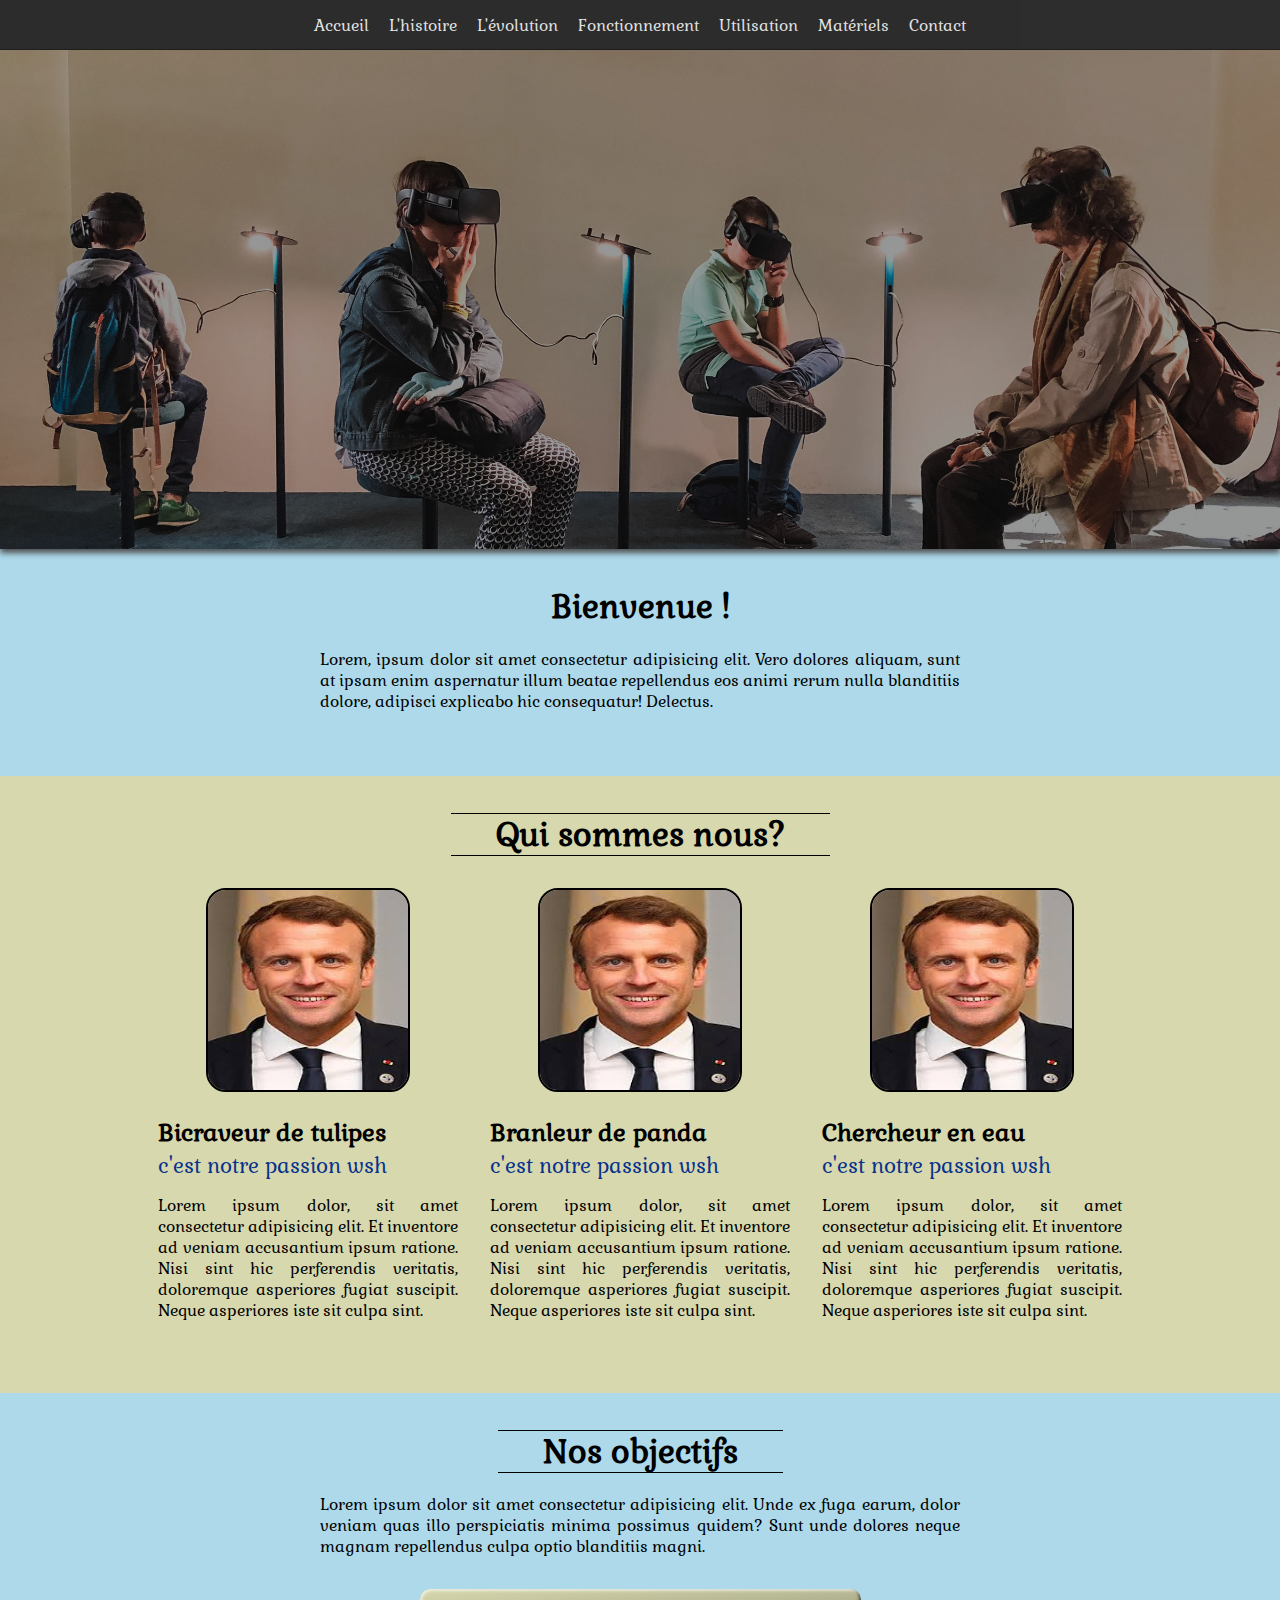
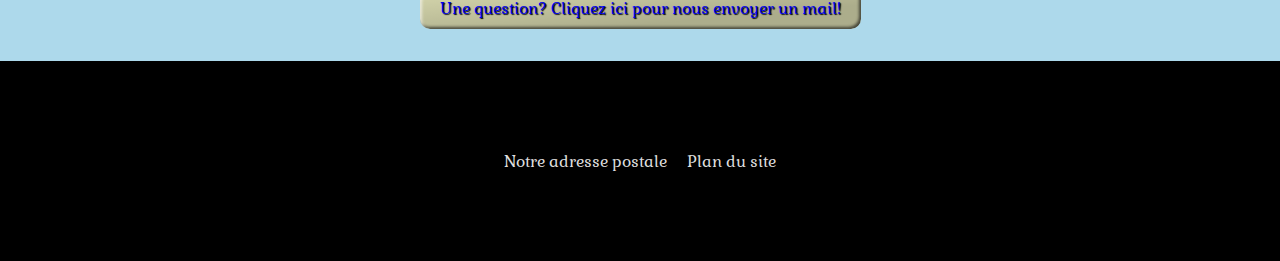
<file: index.html>
<!DOCTYPE html>

<head>
    <meta charset="UTF-8">
    <meta name="viewport" content="width=device-width, initial-scale=1.0">
    <title>La réalité virtuelle</title>
<!-- ajouter un icone ici --><link rel="icon" href="">
    <link rel="stylesheet" href="./styles.css">
    <script src="https://ajax.googleapis.com/ajax/libs/jquery/3.5.1/jquery.min.js"></script>
</head>
<body>
    <!-- menu -->
    <header>
        <ul class="nav-list">
            <li class="nav-item"><a class="deco" href="#">Accueil</a></li>
            <li class="nav-item"><a class="deco" href="histoire.html">L'histoire</a></li>
            <li class="nav-item"><a class="deco" href="evo.html">L'évolution</a></li>
            <li class="nav-item"><a class="deco" href="fonctionnement.html">Fonctionnement</a></li>
            <li class="nav-item"><a class="deco" href="utilisation.html">Utilisation</a></li>
            <li class="nav-item"><a class="deco" href="materiel.html">Matériels</a></li>
            <li class="nav-item"><a class="deco" href="contact.html">Contact</a></li>
        </ul>
    </header>

    <!-- page principale -->
    <main>
        <div id="img-content"></div>

        <div class="content">
            <h1>Bienvenue !</h1>
            <section>
                <div class="lay-text">
                    Lorem, ipsum dolor sit amet consectetur adipisicing elit. Vero dolores aliquam, sunt at ipsam enim aspernatur illum beatae repellendus eos animi rerum nulla blanditiis dolore, adipisci explicabo hic consequatur! Delectus.
                </div>
            </section>
        </div>

        <div  class="content alt-color">
            <h1 class="title">Qui sommes nous?</h1> 
            <div class="cards">
                <article>
                    <div class="artic">
                        <img class="artic-img" src="./media/nous.jpg" alt="c'est nous!">
                        <section class="artic-txt">
                            <h2> Bicraveur de tulipes</h2>
                            <div class="titre">c'est notre passion wsh</div>
                            <p>Lorem ipsum dolor, sit amet consectetur adipisicing elit. Et inventore ad veniam accusantium ipsum ratione. Nisi sint hic perferendis veritatis, doloremque asperiores fugiat suscipit. Neque asperiores iste sit culpa sint.</p>
                            
                        </section>
                    </div>
                </article>
                <article>
                    <div class="artic">
                        <img class="artic-img" src="./media/nous.jpg" alt="c'est nous!">
                        <section class="artic-txt">
                            <h2>Branleur de panda</h2>
                            <div class="titre">c'est notre passion wsh</div>
                            <p>Lorem ipsum dolor, sit amet consectetur adipisicing elit. Et inventore ad veniam accusantium ipsum ratione. Nisi sint hic perferendis veritatis, doloremque asperiores fugiat suscipit. Neque asperiores iste sit culpa sint.</p>
                        </section>
                    </div>
                </article>
                <article>
                    <div class="artic">
                        <img class="artic-img" src="./media/nous.jpg" alt="c'est nous!">
                        <section class="artic-txt">
                            <h2>Chercheur en eau</h2>
                            <div class="titre">c'est notre passion wsh</div>
                            <p>Lorem ipsum dolor, sit amet consectetur adipisicing elit. Et inventore ad veniam accusantium ipsum ratione. Nisi sint hic perferendis veritatis, doloremque asperiores fugiat suscipit. Neque asperiores iste sit culpa sint.</p>
                        </section>
                    </div>
                </article>
            </div>
           

        </div>

        <div class="content">
            <h1 class="title">Nos objectifs</h1>
            <section>
                <div class="lay-text">
                    Lorem ipsum dolor sit amet consectetur adipisicing elit. Unde ex fuga earum, dolor veniam quas illo perspiciatis minima possimus quidem? Sunt unde dolores neque magnam repellendus culpa optio blanditiis magni.
                </div>
            </section>
            <div class=bouton><a class="nohyper" href="mailto:xx.yyyyyyy@epmistes.net">Une question? Cliquez ici pour nous envoyer un mail!</a></div>
        </div>
        <div id="blank"></div>  
    </main>
    <!-- bas de page -->
    <footer>
        <ul class="nav-list">
            <li class="nav-item"><a class="deco" href="https://goo.gl/maps/5jtBrYVvBaeCcDZ36">Notre adresse postale</a></li>
            <li class="nav-item"><a class="deco" href="accueil.html">Plan du site </a></li>
            
        </ul>
    </footer>


    <!-- fichiers javascripts -->
  
   
</body>

</html>
</file>
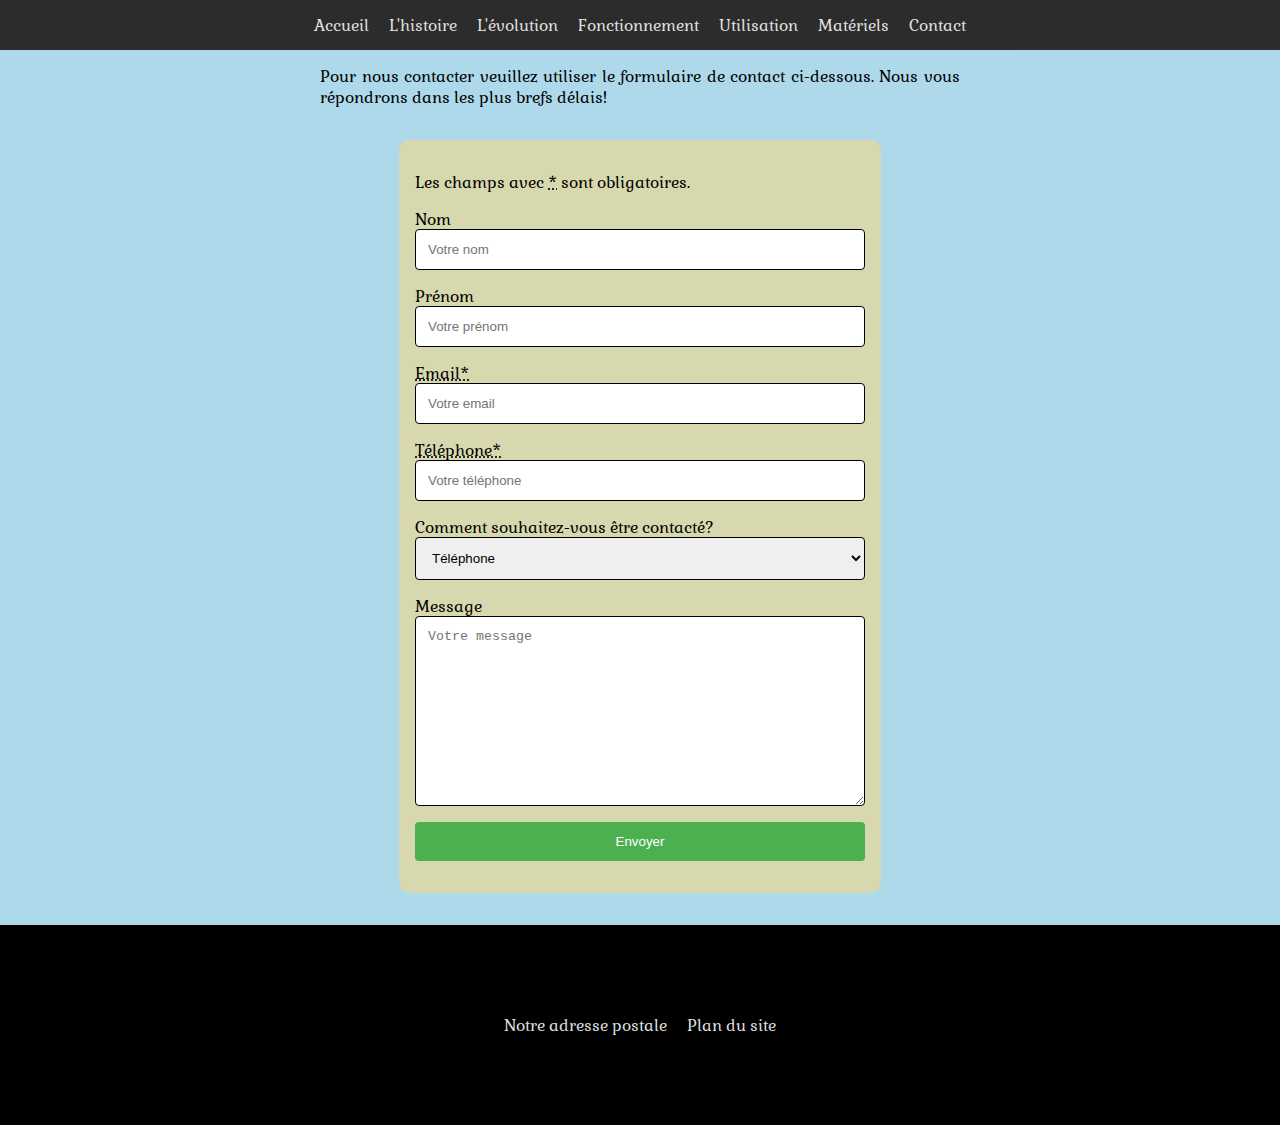
<file: contact.html>
<head>
    <meta charset="UTF-8">
    <meta name="viewport" content="width=device-width, initial-scale=1.0">
    <title>Contact</title>
<!-- ajouter un icone ici --><link rel="icon" href="">
    <link rel="stylesheet" href="./styles.css">
    <script src="https://ajax.googleapis.com/ajax/libs/jquery/3.5.1/jquery.min.js"></script>
</head>
<body>
    <!-- menu -->
    <header>
        <ul class="nav-list">
            <li class="nav-item"><a class="deco" href="index.html">Accueil</a></li>
            <li class="nav-item"><a class="deco" href="histoire.html">L'histoire</a></li>
            <li class="nav-item"><a class="deco" href="evo.html">L'évolution</a></li>
            <li class="nav-item"><a class="deco" href="fonctionnement.html">Fonctionnement</a></li>
            <li class="nav-item"><a class="deco" href="utilisation.html">Utilisation</a></li>
            <li class="nav-item"><a class="deco" href="materiel.html">Matériels</a></li>
            <li class="nav-item"><a class="deco" href="#">Contact</a></li>
        </ul>
    </header>

    <!-- page principale -->
    <main>
    <div class="content">
    
        <section>
            <div class="lay-text">
                Pour nous contacter veuillez utiliser le formulaire de contact ci-dessous. Nous vous répondrons dans les plus brefs délais!
            </div>
        </section>
    
        <div class="container">
            <form action="conf.php">
                <p>Les champs avec <abbr title="(obligatoire)" aria-hidden="true">*</abbr> sont obligatoires.</p>
                <label for="nom">Nom</label>
                <input type="text" name="Nom" class="ted" placeholder="Votre nom">

                <label for="prénom">Prénom</label>
                <input type="text" name="Nom" placeholder="Votre prénom">

                <abbr title="(obligatoire)" aria-hidden="true">Email*</abbr>
                <input type="text" name="email" required placeholder="Votre email">

                <abbr title="(obligatoire)" aria-hidden="true">Téléphone*</abbr>
                <input type="text" name="phone" required placeholder="Votre téléphone">

                <label for="choix">Comment souhaitez-vous être contacté?</label>
                <select id="choix" name="choix">
                    <option value="phone">Téléphone</option>
                    <option value="email">Email</option>
                    <option value="email">Ne souhaite pas être contacté</option>
                </select>

                <label for="subject">Message</label>
                <textarea id="msg" name="msg" placeholder="Votre message" style="height:190px"></textarea>

                <input type="submit" value="Envoyer">

            </form>
        </div> 
    </div>
    </main>
    <!-- bas de page -->
    <footer>
        <ul class="nav-list">
            <li class="nav-item"><a class="deco" href="https://goo.gl/maps/5jtBrYVvBaeCcDZ36">Notre adresse postale</a></li>
            <li class="nav-item"><a class="deco" href="accueil.html">Plan du site </a></li>
            
        </ul>
    </footer>


    <!-- fichiers javascripts -->
   
   
</body>

</html>
</file>
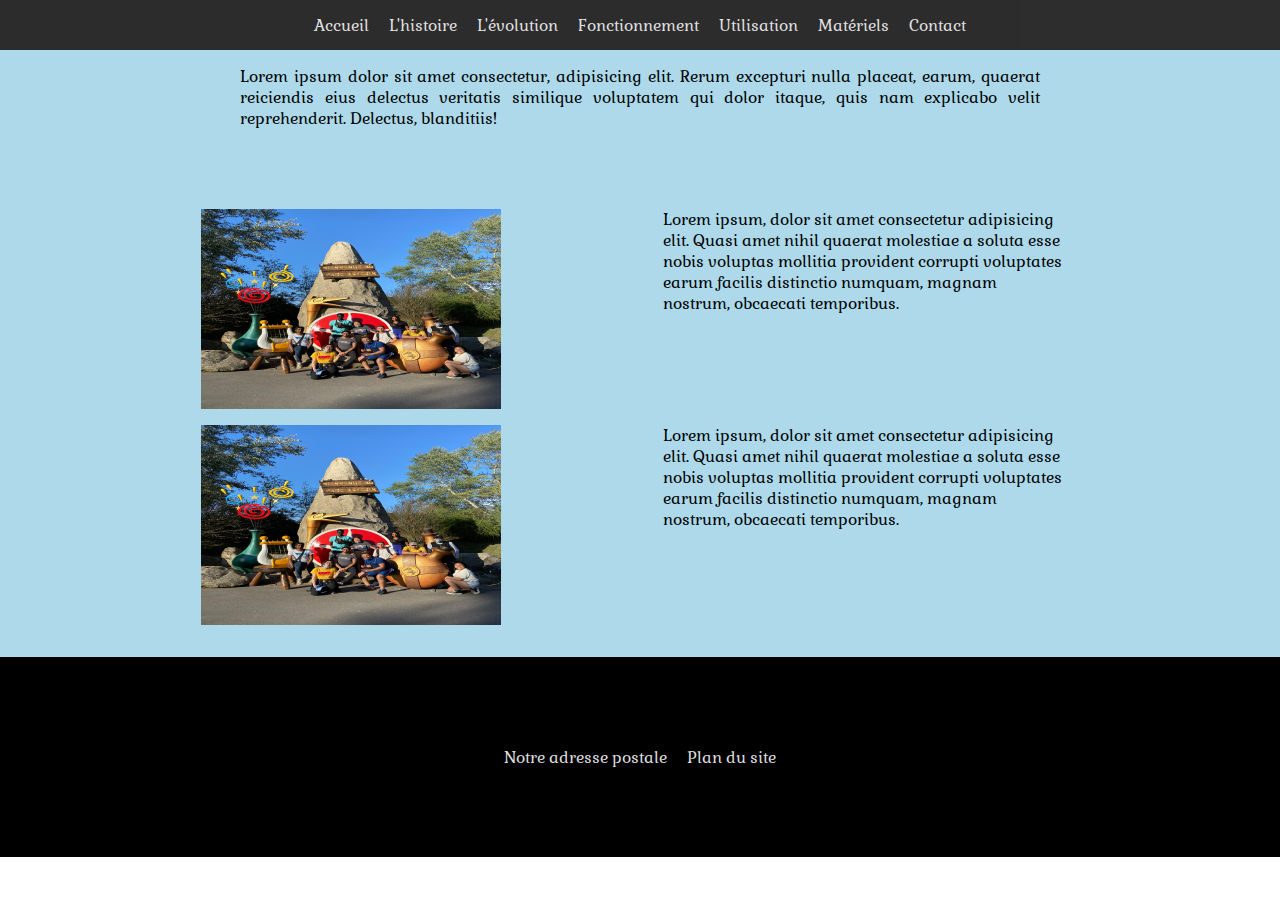
<file: materiel.html>
<!DOCTYPE html>

<head>
    <meta charset="UTF-8">
    <meta name="viewport" content="width=device-width, initial-scale=1.0">
    <title>Le matériel</title>
<!-- ajouter un icone ici --><link rel="icon" href="">
    <link rel="stylesheet" href="./styles.css">
    <script src=""></script>
</head>
<body>
    <!-- menu -->
    <header>
        <ul class="nav-list">
            <li class="nav-item"><a class="deco" href="index.html">Accueil</a></li>
            <li class="nav-item"><a class="deco" href="histoire.html">L'histoire</a></li>
            <li class="nav-item"><a class="deco" href="evo.html">L'évolution</a></li>
            <li class="nav-item"><a class="deco" href="fonctionnement.html">Fonctionnement</a></li>
            <li class="nav-item"><a class="deco" href="utilisation.html">Utilisation</a></li>
            <li class="nav-item"><a class="deco" href="#">Matériels</a></li>
            <li class="nav-item"><a class="deco" href="contact.html">Contact</a></li>
        </ul>
    </header>

    <!-- page principale -->
    <main>
        <div class="content">

            <div class="lay-text">
                Lorem ipsum dolor sit amet consectetur, adipisicing elit. Rerum excepturi nulla placeat, earum, quaerat reiciendis eius delectus veritatis similique voluptatem qui dolor itaque, quis nam explicabo velit reprehenderit. Delectus, blanditiis!
    
            </div>

        </div>



        <div class="materiels">
            <div class="mat">
                <img src="./media/asterix.jpg" alt="ta mère" style="width: 300px; height: 200px;">
                <div class="description">
                    Lorem ipsum, dolor sit amet consectetur adipisicing elit. Quasi amet nihil quaerat molestiae a soluta esse nobis voluptas mollitia provident corrupti voluptates earum facilis distinctio numquam, magnam nostrum, obcaecati temporibus.
                </div>
            </div>

            <div class="mat">
                <img src="./media/asterix.jpg" alt="ta mère" style="width: 300px; height: 200px;">
                <div class="description">
                    Lorem ipsum, dolor sit amet consectetur adipisicing elit. Quasi amet nihil quaerat molestiae a soluta esse nobis voluptas mollitia provident corrupti voluptates earum facilis distinctio numquam, magnam nostrum, obcaecati temporibus.
                </div>
            </div>
        </div>
    </main>
    <!-- bas de page -->
    <footer>
        <ul class="nav-list">
            <li class="nav-item"><a class="deco" href="https://goo.gl/maps/5jtBrYVvBaeCcDZ36">Notre adresse postale</a></li>
            <li class="nav-item"><a class="deco" href="accueil.html">Plan du site </a></li>
            
        </ul>
    </footer>


    <!-- fichiers javascripts -->
 
   
</body>

</html>
</file>
<file: styles.css>
/* ---------------------------Fonts-------------------------------------*/
@font-face {
    font-family: "Gabriela";
    src: url('./fonts/Gabriela/Gabriela-Regular.ttf');
}

/* ---------------------------Layout-------------------------------------*/
html {
  scroll-behavior: smooth;
}
body{
    display: grid;
    grid-template-columns: 1fr;
    grid-template-rows: 50px auto 200px;  
    grid-template-areas: 
        "head"
        "main"
        "foot";
    padding: 0;
    margin: 0;
    font-family: Gabriela;
    font-size: clamp(1rem, 2vw, larger); 
    
}
h1{
    font-size: clamp(1.5rem, 2.5vw, 2.2rem); 
}
h2, h3{
    font-size: clamp(18px, 2vw, 1.5rem); 
}

header{
    grid-area: head;
    background-color: rgb(22, 22, 22);
    position: fixed;
    width: 100%;
    height: 50px;
    opacity: 0.9;
    margin-top: 0px;
    z-index: 999;
}

main{
    grid-area: main;
    background-color: #add9eb;/* couleur page base*/
}

.alt-color{
    background-color: rgb(215, 216, 174); /* class couleur alternative */
}

footer{
    grid-area: foot;
    background-color: rgb(0, 0, 0);

}

.nav-list{
    display: flex;
    flex-direction: row;
    padding: 0;
    margin: 0;
    list-style: none;
    justify-content: center; /* horizontal*/
    align-items: center; /* vertical*/
    height: 100%;
    overflow-x: scroll; /* 1 */
    -webkit-overflow-scrolling: touch; /* 2 */
    overflow: hidden;
}

.nav-item{
    margin: 0 10px;
} 
.deco{
    text-decoration: none;
    color: rgb(221, 221, 221);
}


.bouton {
    border: 0;
    line-height: 2.5;
    padding: 0 20px;
    font-size: 1rem;
    text-align: center;
    color: #add9eb;
    text-shadow: 1px 1px 1px #000;
    border-radius: 10px;
    background-color: rgb(215, 216, 174);
    background-image: linear-gradient(to top left,
                                      rgba(0, 0, 0, .2),
                                      rgba(0, 0, 0, .2) 30%,
                                      rgba(0, 0, 0, 0));
    box-shadow: inset 2px 2px 3px rgba(255, 255, 255, .6),
                inset -2px -2px 3px rgba(0, 0, 0, .6);
}



.nohyper{
    text-decoration: none;
}

/* ----------------------------image principale------------------------------------*/
#img-content{
     /* left bot blur right*/
    margin-top: -1px;
    box-shadow: 0 4px 6px 0 rgb(78, 78, 78);
    background-image: url(./media/vr_cut_satin.png);
    background-size: 100%;
    background-position: center;
    background-repeat: no-repeat;
    /* a tester sur petit ecran (mobile) rétrécir si apparition de partie non image*/
    height: clamp(200px, 50vw, 500px ); /* entre 200px  et 500px avex taux de croissance 50vw depend taille ecran*/
}





/* ----------------------------------------------------------------*/
.content{
    display: flex;
    flex-direction: column;
    flex-wrap: wrap;
    align-content: center;
    align-items: center;
    padding: 1rem 0 2rem 0;
}

.title:before,.title:after{
    content: "\00a0\00a0\00a0\00a0\00a0";/*space*/

}
.title{
    border-bottom: 1px solid black;
    border-top: 1px solid black;
    display: flex;
    text-align: center;
   
}

.lay-text{
    padding: 0 10%;
    max-width: 800px;
    text-align: justify;
    margin-bottom: 2rem;
    
}

/* ----------------------------img et texte------------------------------------*/
.cards{
    display: flex;
    flex-direction: row;
    flex-wrap: wrap;
    text-align: center;
    align-content: center;
    justify-content: center;  
    
}

.artic{
    margin-bottom: 40px;
    text-align: center;
    justify-content: center;  
}

.artic-img{
    max-width: 200px;
    max-height: 200px;/*for ios*/
    height: auto;
    width: 100%;
    border-radius: 20px;
    margin-top: 3%;
    border: 2px solid rgb(0, 0, 0);

}

.artic-txt{
    max-width: 300px;
    height: 100%;
    flex: 1 1 300px;
    margin: 0 1rem; 
    text-align: justify;
}


.titre{
    margin-top: -1rem;
    color: rgb(8, 50, 139);
    font-size: clamp(1.1rem, 2vw, 1.3rem); 
}


/* ---------------------------- contact----------------------------------*/
 /* Style inputs with type="text", select elements and textareas */
input[type=text], select, textarea {
  width: 100%; /* Full width */
  padding: 12px; /* Some padding */ 
  border: 1px solid #000; /* Gray border */
  border-radius: 4px; /* Rounded borders */
  box-sizing: border-box; /* Make sure that padding and width stays in place */
  margin-top: -1px; /* Add a top margin */
  margin-bottom: 16px; /* Bottom margin */
  resize: vertical /* Allow the user to vertically resize the textarea (not horizontally) */
}

/* Style the submit button with a specific background color etc */
input[type=submit] {
  background-color: #4CAF50;
  color: white;
  padding: 12px 0;
  width: 100%;
  border: none;
  border-radius: 4px;
  cursor: pointer;
}

/* When moving the mouse over the submit button, add a darker green color */
input[type=submit]:hover {
  background-color: #45a049;
}

/* Add a background color and some padding around the form */
.container {
  border-radius: 10px;
  background-color: rgb(215, 216, 174);
  padding: 1em;
  max-width: 85%;
} 

.container > form{
    max-width: 450px;
}

/*materiels*/

.materiels{

    padding: 1em;
    display: flex;
    flex-direction: column;

    align-items: center;
 
}

.mat{

    display: flex;
    flex-direction: row;
    flex-wrap: wrap;
    margin-bottom:1em ;
    justify-content: space-evenly;
    max-width: 1200px;
    width: 100%;
}

.description{
    max-width: 400px;
    margin-right: 1em;
}
</file>
